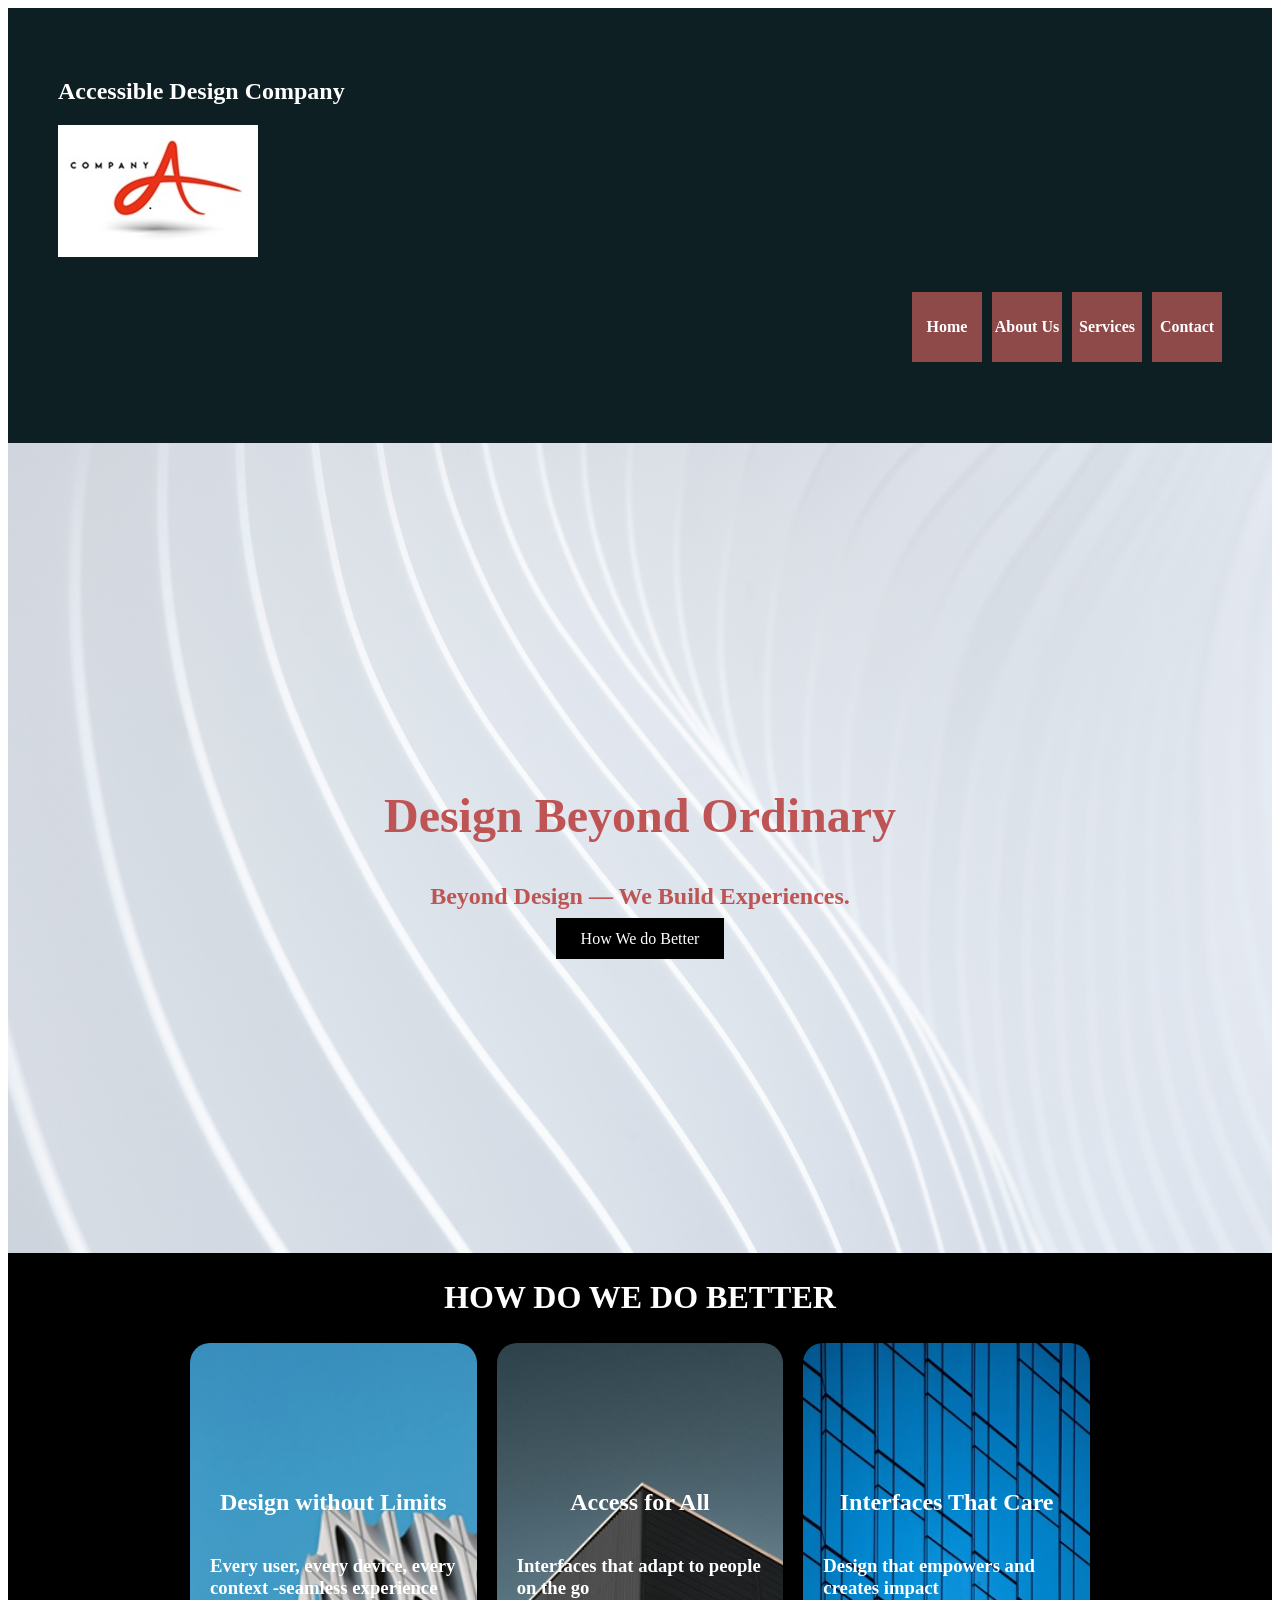
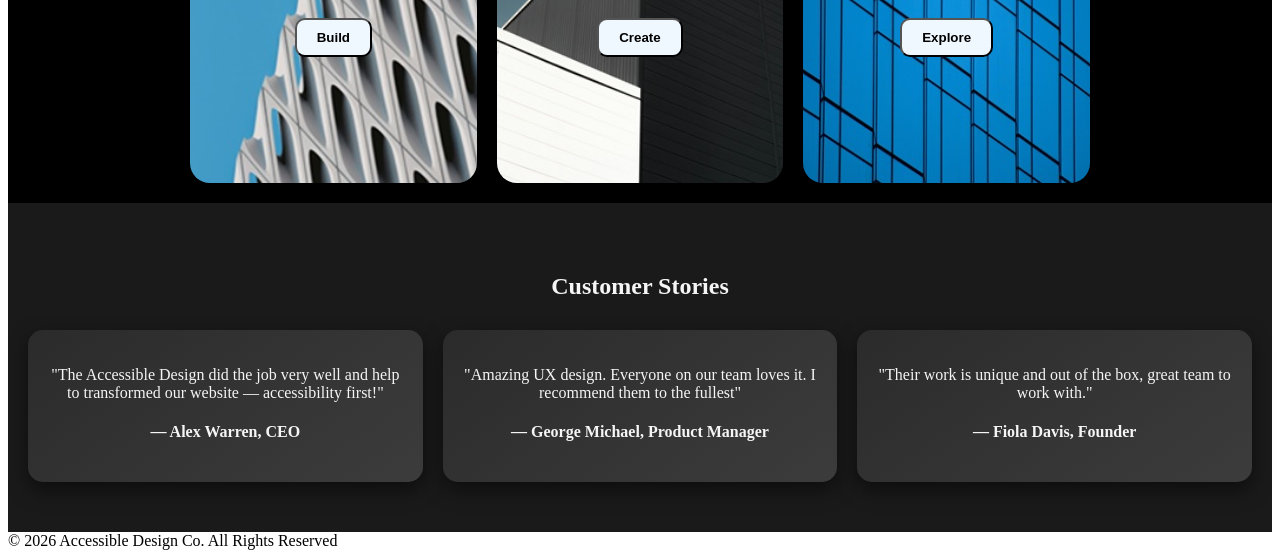
<file: index.html>
<!DOCTYPE html>
<html lang="en">
<header class="site-header">
    <meta charset="UTF-8">
    <link rel="stylesheet" href="styles.css">
    <title>Accessible Design</title>

    <!-- Implement a responsive navigation bar using Flexbox that adjusts to smaller screen sizes.-->
    <h2> Accessible Design Company</h2>
    <div class="logo"> <img src="img/CompanyLogo.jpg" alt="CompanyLogo">
    </div>
    <nav role="navigation" aria-label="Main Menu">
        <ul class="navFlex">
            <li class="menuItem"><a href="#hero">Home</a></li>
            <li class="menuItem"><a href="aboutUs.html">About Us</a></li>
            <li class="menuItem"><a href="#serviceHeading">Services</a></li>
            <li class="menuItem"><a href="contact.html">Contact</a></li>
            </div>
    </nav>
</header>
<main>
    <section id="hero">
        <div class="heroContent">
            <h1>Design Beyond Ordinary</h1>
            <h2>Beyond Design — We Build Experiences.</h2>
            <a href="#serviceHeading" class="heroButton">How We do Better</a>

        </div>
    </section>


    <section class="services">
        <h2 id="serviceHeading"> HOW DO WE DO BETTER</H2>
        <div class="gridServices">
            <div class="grid1">
                <h1> Design without Limits</h1>
                <h3>Every user, every device, every context -seamless experience</h3>
                <button class="gridButton">Build</button>
            </div>
            <div class="grid2">
                <h1> Access for All</h1>
                <h3>Interfaces that adapt to people on the go</h3>
                <button class="gridButton">Create</button>
            </div>
            <div class="grid3">
                <h1> Interfaces That Care</h1>
                <h3>Design that empowers and creates impact</h3>
                <button class="gridButton">Explore</button>
            </div>

        </div>

    </section>


</main>

<article class="customer_review">
    <section class="customerStories">
        <h2>Customer Stories</h2>
        <div class="storiesContainer">

            <div class="storyCard">
                <p class="storyText">"The Accessible Design did the job very well and help to transformed our website —
                    accessibility first!"</p>
                <h4 class="customerName">— Alex Warren, CEO</h4>
            </div>

            <div class="storyCard">
                <p class="storyText">"Amazing UX design. Everyone on our team loves it. I recommend them to the fullest"
                </p>
                <h4 class="customerName">— George Michael, Product Manager</h4>
            </div>

            <div class="storyCard">
                <p class="storyText">"Their work is unique and out of the box, great team to work with."</p>
                <h4 class="customerName">— Fiola Davis, Founder</h4>
            </div>

        </div>
    </section>
</article>

<footer>© 2026 Accessible Design Co. All Rights Reserved</footer>

</html>
</file>
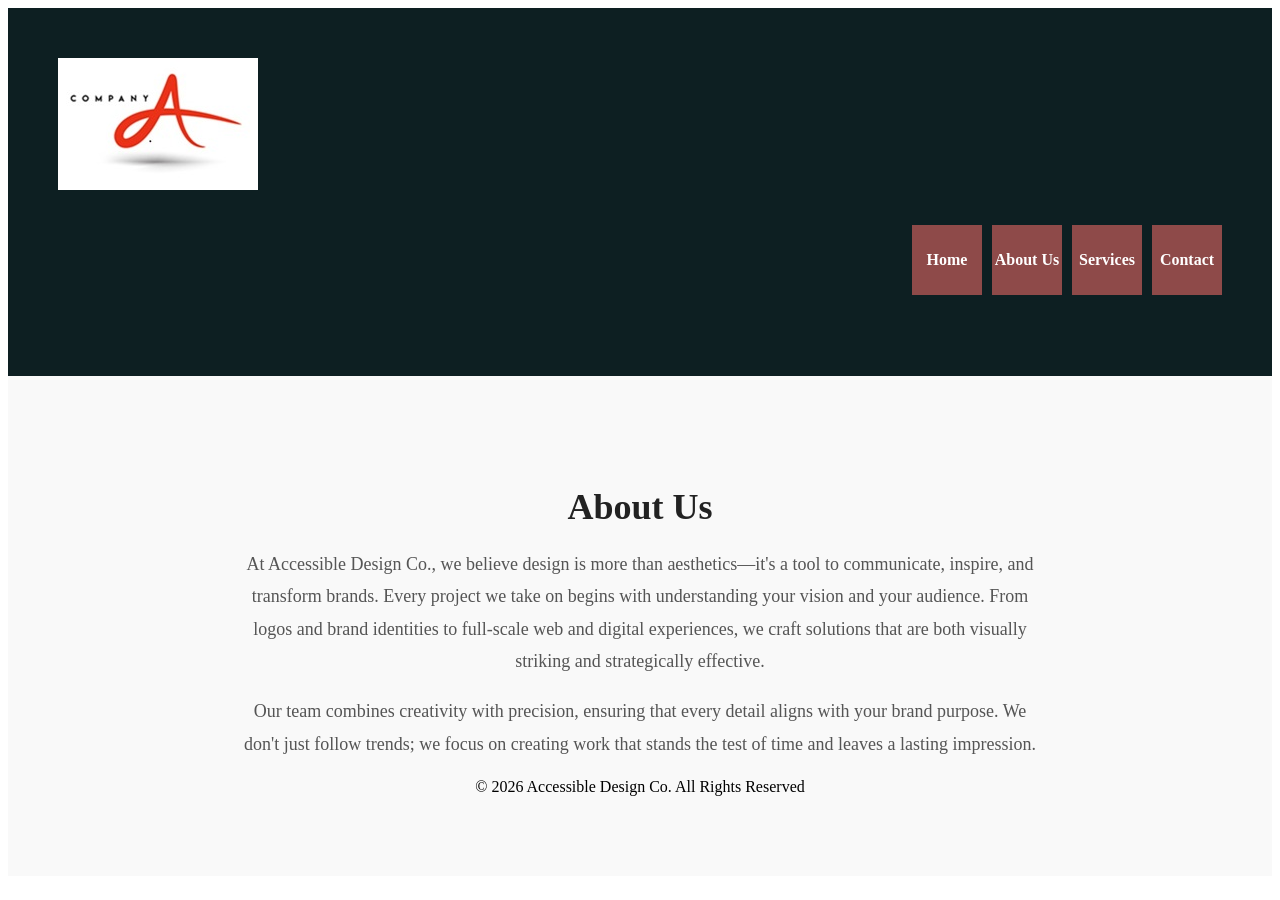
<file: aboutUs.html>
<!DOCTYPE html>
<html lang="en">
<header class="site-header">
    <meta charset="UTF-8">
    <link rel="stylesheet" href="styles.css">
    <div class="logo"> <img src="img/CompanyLogo.jpg" alt="CompanyLogo">
    </div>
    <title>About Us</title>
    <nav role="navigation" aria-label="Main Menu">
        <ul class="navFlex">
            <li class="menuItem"><a href="index.html">Home</a></li>
            <li class="menuItem"><a href="aboutUs.html">About Us</a></li>
            <li class="menuItem"><a href="#serviceHeading">Services</a></li>
            <li class="menuItem"><a href="contact.html">Contact</a></li>
            </div>
    </nav>
</header>
<section class="about">
    <div class="aboutContent">
        <h2 style="font-size:36px; margin-bottom:20px; color: #222;">About Us</h2>
        <p style="font-size:18px; line-height:1.8; color:#555;">
            At Accessible Design Co., we believe design is more than aesthetics—it's a tool
            to communicate, inspire, and transform brands. Every project we take on begins
            with understanding your vision and your audience. From logos and brand identities
            to full-scale web and digital experiences, we craft solutions that are both visually
            striking and strategically effective.</p>
        <P style="font-size:18px; line-height:1.8; color:#555;">
            Our team combines creativity with precision, ensuring that every detail aligns
            with your brand purpose. We don't just follow trends; we focus on creating work
            that stands the test of time and leaves a lasting impression.
        </p>

        <footer>© 2026 Accessible Design Co. All Rights Reserved</footer>

</html>
</file>
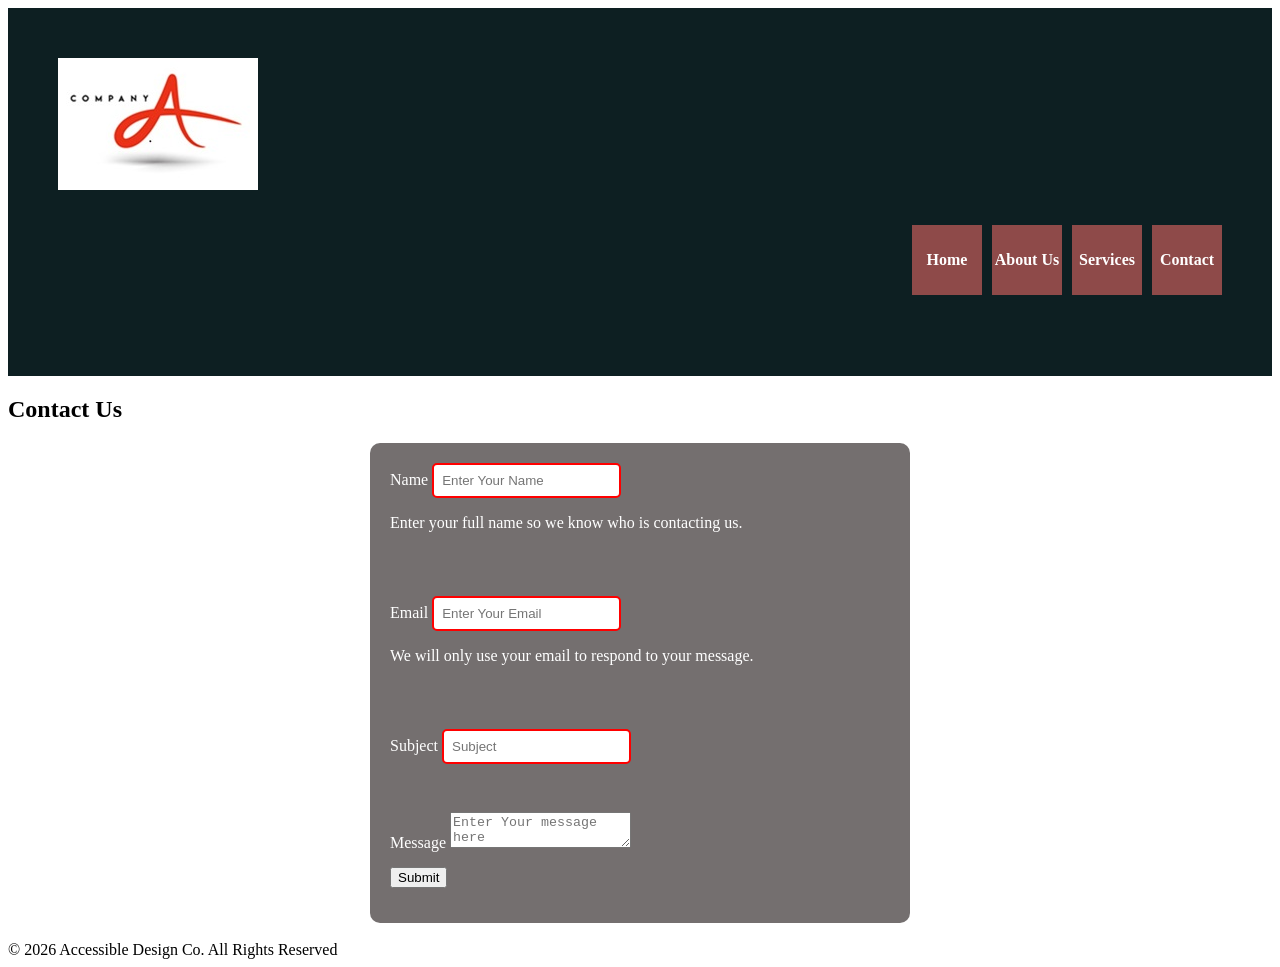
<file: contact.html>
<!DOCTYPE html>
<html lang="en">
<header class="site-header">
    <meta charset="UTF-8">
    <link rel="stylesheet" href="styles.css">
    <div class="logo"> <img src="img/CompanyLogo.jpg" alt="CompanyLogo">
    </div>
    <title>Contact Form</title>
    <nav role="navigation" aria-label="Main Menu">
        <ul class="navFlex">
            <li class="menuItem"><a href="index.html">Home</a></li>
            <li class="menuItem"><a href="aboutUs.html">About Us</a></li>
            <li class="menuItem"><a href="#serviceHeading">Services</a></li>
            <li class="menuItem"><a href="contact.html">Contact</a></li>
            </div>
    </nav>
</header>

<body>
    <h2 id="contactformTitle"> Contact Us</h2>
    <form class="contactForm" aria-labelledby="contactformTitle" action="#" method="post">
        <div>
            <label for="name">Name</label>
            <input type="text" id="name" name="user_name" required placeholder="Enter Your Name"
                aria-describedby="usernameHelp">
            <p id="usernameHelp">Enter your full name so we know who is contacting us.</p>
        </div>
        <br>

        <div>
            <label for="email">Email</label>
            <input type="email" id="email" name="user_email" required placeholder="Enter Your Email"
                aria-describedby="emailHelp">
            <p id="emailHelp">We will only use your email to respond to your message.</p>
        </div>
        <br>
        <div>
            <label for="subject">Subject</label>
            <input type="text" id="subject" name="subject" required placeholder="Subject">
        </div>
        <br>
        <div>
            <label for="message">Message</label>
            <textarea id="message" name="user_message" required placeholder="Enter Your message here"
                row="5"></textarea>
            <br>
        </div>
        <div>
            <button type="submit">Submit</button>
        </div>
        <div id="formStatus" aria-live="polite"></div>
    </form>
</body>
<section class="contact">
    <div class="contactContent">

        <br>

        <footer>© 2026 Accessible Design Co. All Rights Reserved</footer>
</file>
<file: styles.css>
.site-header {
    background: #0D1F22;
    color: #fff;
    padding: 50px 50px;
}

main {
    background-color: black
}

html {
    scroll-behavior: smooth;
}

.navFlex {
    display: flex;
    flex-direction: row;
    justify-content: flex-end;
    gap: 10px;
    align-items: center;
    height: 100px;
    /* background-color: lightgray; */
}

.menuItem {
    width: 70px;
    height: 70px;
    background-color: #8E4A49;
    color: white;
    display: flex;
    justify-content: center;
    align-items: center;
}

.navFlex li a {
    text-decoration: none;
    color: white;
    font-weight: bold;
    list-style: none;
}

/* Hero Content CSS */
#hero {
    height: 90vh;
    /* ViewPort Height*/
    background-image: url("img/heroImage.jpg");
    background-size: cover;
    /* Covers the entire section*/
    background-position: center;
    display: flex;
    align-items: center;
    justify-content: center;
}

#serviceHeading {
    font-size: 2rem;
    font-weight: 700;
    text-align: center;
    color: white
}

.heroContent {
    text-align: center;
    color: rgb(190, 84, 84);
}

.heroContent h1 {
    font-size: 48px;
}

.heroContent p {
    font-size: 20px;
    margin: 20px 0;
}

.heroButton {
    padding: 12px 25px;
    background: black;
    color: white;
    text-decoration: none;
}

/* About Us CSS */
.about {
    padding: 80px 20px;
    background-color: #f9f9f9;
    text-align: center;
}

.aboutContent {
    max-width: 800px;
    margin: 0 auto;
}

.gridServices {
    display: grid;
    grid-template-columns: repeat(3, 1fr);
    grid-template-rows: auto auto;
    gap: 20px;
    background-color: black;
    max-width: 900px;
    margin: 0 auto;
    border-radius: 20px;
}

.grid1 {
    background-image: url("img/grid1img.jpg");
    background-size: cover;
    /* To fill entire grid card*/
    background-position: center;
    height: 220px;
    color: white;
    display: flex;
    flex-direction: column;
    justify-content: center;
    align-items: center;
    border-radius: 20px;

}

/* This is decendent selector for image  */
/*.grid1 img {
    width: 200px;
    height: 200px;
    object-fit: contain;
    margin-bottom: 15px;
    border-radius: 8px;
}*/

.grid2 {
    background-image: url("img/grid2img.jpg");
    background-size: cover;
    /* To fill entire grid card*/
    background-position: center;
    height: 220px;
    color: white;
    display: flex;
    flex-direction: column;
    justify-content: center;
    align-items: center;
    border-radius: 20px;

}

.grid3 {
    background-image: url("img/grid3img.jpg");
    background-size: cover;
    /* To fill entire grid card*/
    background-position: center;
    height: 220px;
    color: white;
    display: flex;
    flex-direction: column;
    justify-content: center;
    align-items: center;
    border-radius: 20px;

}

.grid1,
.grid2,
.grid3 {
    height: 400px;
    padding: 20px
}

/* Adding Media Queries */
/* This is for Desktop */
.gridServices {
    display: grid;
    grid-template-columns: repeat(3, 1fr);
    gap: 20px;
}

/* This is for Tablet */
@media (max-width:900px) {
    .gridServices {
        grid-template-columns: repeat(2, 1fr);
    }
}

/* This is for Mobile */
@media (max-width:600px) {
    .gridServices {
        grid-template-columns: 1fr;
    }
}

.gridButton {
    background-color: aliceblue;
    color: black;
    border-radius: 10px;
    padding: 10px 20px;
    font-weight: bold;
    cursor: pointer;
}

.customerStories {
    padding: 50px 20px;
    background-color: #1a1a1a;
    color: #f5f5f5;
    text-align: center;
}

.storiesContainer {
    display: grid;
    grid-template-columns: repeat(auto-fit, minmax(250px, 1fr));
    gap: 20px;
    margin-top: 30px;
}

.storyCard {
    background: linear-gradient(145deg, #2b2b2b, #3c3c3c);
    border-radius: 15px;
    padding: 20px;
    box-shadow: 0 8px 20px rgba(0, 0, 0, 0.5);
}

.contactForm {
    max-width: 500px;
    margin: 0 auto;
    display: flex;
    flex-direction: column;
    gap: 15px;
    background: #746f6f;
    padding: 20px;
    border-radius: 10px;
    color: white;
}

.contact-form input,
.contact-form textarea {
    padding: 10px;
    border-radius: 5px;
    border: none;
    width: 100%;
    box-sizing: border-box;
}

.contact-form button {
    padding: 10px 20px;
    background-color: rgb(164, 223, 223);
    border: none;
    border-radius: 8px;
    font-weight: bold;
    cursor: pointer;
    transition: 0.3s;
}

input {
    border: 2px solid #ccc;
    /* default */
    padding: 8px;
    border-radius: 5px;
    outline: none;
    transition: border-color 0.3s;
}

/* Green outline if field is valid */
input:valid {
    border-color: green;
}

/* Red outline if field is invalid */
input:invalid {
    border-color: red;
}
</file>
